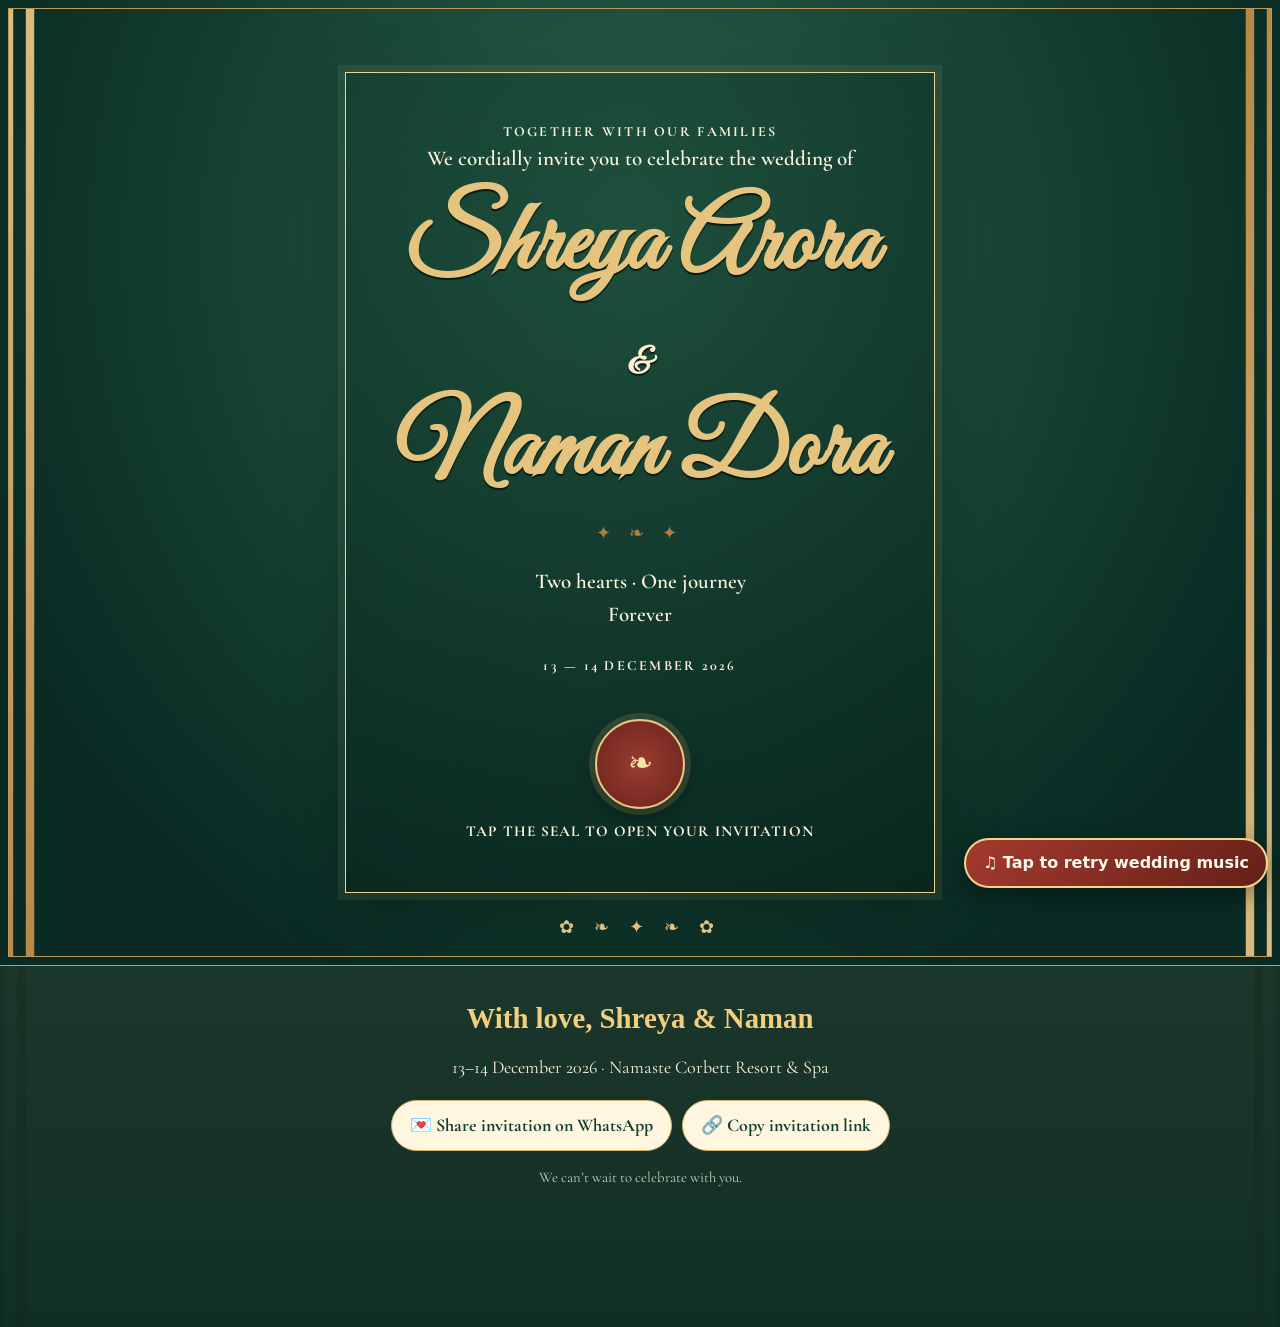
<file: index.html>
<!doctype html>
<html lang="en">
<head>
<meta charset="utf-8"><meta name="viewport" content="width=device-width,initial-scale=1">
<meta name="theme-color" content="#123d31">
<meta name="description" content="Celebrate the wedding of Shreya Arora and Naman Dora on 13–14 December 2026. Explore the ceremonies, venue, family invitation and RSVP.">
<meta name="robots" content="index,follow">
<link rel="canonical" href="https://akhil-dileep.github.io/shreya-naman-invite/">
<meta property="og:type" content="website">
<meta property="og:site_name" content="Shreya &amp; Naman Wedding">
<meta property="og:title" content="Shreya &amp; Naman — Wedding Invitation">
<meta property="og:description" content="With love from our families. Join us for the wedding celebrations on 13–14 December 2026.">
<meta property="og:url" content="https://akhil-dileep.github.io/shreya-naman-invite/">
<meta property="og:image" content="https://akhil-dileep.github.io/shreya-naman-invite/invitation-board.jpg">
<meta property="og:image:alt" content="Floral wedding invitation for Shreya Arora and Naman Dora">
<meta property="og:image:type" content="image/jpeg">
<meta name="twitter:card" content="summary_large_image">
<meta name="twitter:title" content="Shreya &amp; Naman — Wedding Invitation">
<meta name="twitter:description" content="Join Shreya and Naman for their wedding celebrations, 13–14 December 2026.">
<meta name="twitter:image" content="https://akhil-dileep.github.io/shreya-naman-invite/invitation-board.jpg">
<title>Shreya & Naman — Wedding Invitation</title>
<style>
@import url('https://fonts.googleapis.com/css2?family=Cormorant+Garamond:wght@400;500;600&family=Great+Vibes&display=swap');
:root{--green:#123d31;--deep:#092b23;--gold:#c49a54;--cream:#fff5df;--ink:#24473a}
*{box-sizing:border-box}html{scroll-behavior:smooth}body{margin:0;background:#f6ead0;color:var(--ink);font-family:'Cormorant Garamond',Georgia,serif}
button,a{font:inherit}.screen{min-height:100svh;height:auto;display:flex;align-items:center;justify-content:center;padding:26px 16px;position:relative;overflow:visible}
.cover{background:radial-gradient(ellipse at 50% 25%,#285f49,var(--deep) 78%);color:var(--cream);text-align:center}
.cover:before{content:"";position:absolute;inset:8px;border:1px solid var(--gold);background:url('floral-frame.svg') center/100% 100% no-repeat;opacity:.98;pointer-events:none}
.cover:after{content:"✿  ❧  ✦  ❧  ✿";position:absolute;color:#f0d18c;letter-spacing:8px;font-size:18px;left:0;right:0;bottom:22px;pointer-events:none}
.frame{width:min(100%,590px);border:1px solid #c9a76a;padding:clamp(22px,6vw,48px);position:relative;box-shadow:0 0 0 7px #ffffff08,inset 0 0 30px #0002}
.eyebrow{text-transform:uppercase;letter-spacing:.19em;font-size:.8rem}.script{font-family:'Great Vibes',cursive;font-weight:400}.names{font-size:clamp(3.5rem,12vw,6.3rem);line-height:1.02;color:#e4c47e;margin:20px 0 8px}.amp{font-size:2.3rem;color:#fff1d1}.intro{font-size:1.2rem;line-height:1.5}.seal{margin:28px auto 10px;width:90px;height:90px;border-radius:50%;border:2px solid #e5c77e;background:radial-gradient(circle,#9c3c2f,#68231e);color:#f9e4ad;box-shadow:0 0 0 6px #c9a76a30,0 7px 18px #0006;cursor:pointer;font-size:1.9rem;transition:transform .3s}.seal:hover{transform:scale(1.08) rotate(-8deg)}.hint{font-size:.9rem;opacity:.8;letter-spacing:.08em}
.hidden{display:none!important}.reveal{animation:rise .8s both}@keyframes rise{from{opacity:0;transform:translateY(22px)}to{opacity:1;transform:none}}
.paper{background:#fff4dd;position:relative}.paper:before{content:"";position:absolute;inset:8px;border:1px solid #c49a54;background:url('floral-frame.svg') center/100% 100% no-repeat;opacity:.92;pointer-events:none}.paper .frame{z-index:1}.paper .frame{background:#fff8e9ed;border-color:#b98e4c;color:#21483a;text-align:center;backdrop-filter:blur(2px)}
.section-title{font-family:'Cormorant Garamond',Georgia,serif;font-size:clamp(2rem,6vw,3.5rem);font-weight:700;line-height:1.12;color:#1b4b3a;margin:10px 0}.eyebrow{font-weight:700;letter-spacing:.12em;line-height:1.5}.intro{font-size:clamp(1.08rem,2.5vw,1.3rem);font-weight:600;line-height:1.55}.rule{color:#ad8140;letter-spacing:.4em;margin:16px}
h1,h2,h3{text-wrap:balance}h2,h3{font-weight:700}
p,label,.hint,.tiny,.scratch-hint,.event p{line-height:1.6}
.event h3{font-size:clamp(1.3rem,4vw,1.65rem);font-weight:700;line-height:1.2}
.event p{font-size:1.08rem;color:#24473a}
.pill,.pull{font-weight:700;line-height:1.35}
@media(max-width:600px){body{font-size:18px}.frame{padding:24px 16px}.section-title{font-size:clamp(1.9rem,8vw,2.65rem)}.eyebrow{font-size:.86rem;letter-spacing:.09em}.event p{font-size:1.05rem}.pill,.pull{font-size:1rem;white-space:normal;max-width:100%}.cover:before,.paper:before,.photo-section:before,.note:before{inset:5px;background-size:100% 100%}}
.scroll-wrap{width:min(100%,560px);position:relative;z-index:1;text-align:center}.scroll-rod{height:22px;border-radius:12px;background:linear-gradient(#f4dba0,#a87537,#f7dfaa);box-shadow:0 3px 8px #543b1b55;position:relative;z-index:2}.scroll-paper{background:#fff5df;border:1px solid #d2b478;overflow:hidden;max-height:0;transition:max-height 1.3s ease,padding 1.3s ease;padding:0 22px}.scroll-paper.open{max-height:none;overflow:visible;padding:28px 22px}.pull{border:1px solid #e1c27e;background:#174a39;color:#fff4d7;border-radius:99px;padding:12px 24px;margin:20px;cursor:grab;box-shadow:0 5px 0 #0b2b22}.date{font-size:clamp(2.7rem,9vw,4.3rem);color:#a87537;line-height:1.05}.date small{display:block;font-size:1.15rem;letter-spacing:.16em;margin-top:8px}.events{display:grid;grid-template-columns:repeat(auto-fit,minmax(210px,1fr));gap:16px;text-align:left;margin-top:24px}.event{padding:28px 22px 22px;background:linear-gradient(145deg,#fffdf6,#fff5df);border:1px solid #d9c18e;box-shadow:0 7px 18px #74552b12;position:relative;overflow:hidden}.event:before{content:'✿ ❧';position:absolute;top:5px;right:9px;color:#c78f87;font-size:15px;letter-spacing:3px;opacity:.8}.event:after{content:'❧ ✿';position:absolute;bottom:4px;left:9px;color:#67835b;font-size:13px;letter-spacing:2px;opacity:.75}.event h3{font-size:clamp(1.3rem,4vw,1.65rem);font-weight:700;line-height:1.2;margin:0 0 9px;color:#174a39}.event p{margin:5px 0;font-size:1.05rem}.pill{display:inline-block;border:1px solid #b18a4b;border-radius:30px;padding:8px 16px;color:#174a39;text-decoration:none;margin-top:12px;background:#fff8e9;cursor:pointer}.pill:hover{background:#f0dfb9}
.photo-section{background-color:#123d31;background-image:radial-gradient(ellipse at top,#205541,#092b23 80%);color:#fff4dc;text-align:center}.photo-section:before{content:"";position:absolute;inset:8px;border:1px solid #c49a54;background:url('floral-frame.svg') center/100% 100% no-repeat;opacity:.98;pointer-events:none}.photo-section .frame{width:min(100%,620px);z-index:1;background:rgba(9,43,35,.58);border-color:#c49a54}.photo-section .section-title{color:#f0d18c!important}.scratchbox{position:relative;width:min(100%,440px);aspect-ratio:4/5;margin:24px auto 12px;border:5px solid #d0ac65;box-shadow:0 10px 30px #0005;overflow:hidden;background:#e6d1a4}.scratchbox img{width:100%;height:100%;object-fit:cover;display:block}.scratchbox canvas{position:absolute;inset:0;width:100%;height:100%;touch-action:none;cursor:crosshair;transition:opacity .6s}.scratchbox canvas.cleared{opacity:0;pointer-events:none}.scratch-hint{font-size:1.05rem;opacity:.85}.note{background:#fff4dd;color:#1c4938;text-align:center}.note:before{content:"";position:absolute;inset:8px;border:1px solid #c49a54;background:url('floral-frame.svg') center/100% 100% no-repeat;pointer-events:none}.note .frame{z-index:1}.note textarea{width:100%;min-height:90px;border:1px solid #d5b77c;background:#fffaf0;padding:12px;font:1rem Georgia;resize:vertical}.music{display:none!important}.tiny{font-size:.92rem;opacity:.8}.lookbook-link{font-size:1.1rem;font-weight:600}.footer{padding:28px;text-align:center;background-color:#092b23;background-image:linear-gradient(rgba(9,43,35,.88),rgba(9,43,35,.92)),url('floral-frame.svg');background-position:center;background-size:cover;color:#f9e7bd}.toast{min-height:1.2em;font-style:italic}
@media(max-width:480px){.screen{padding:16px 12px}.frame{padding:25px 18px}.events{grid-template-columns:1fr}.scroll-paper.open{padding:22px 15px}}

/* Wedding invitation: accessible typography and floral framing on every individual page. */
.screen{height:auto;min-height:100svh;overflow:visible}
.cover{position:relative;isolation:isolate}
.cover:before,.paper:before,.photo-section:before,.note:before{pointer-events:none}
.cover .frame,.paper .frame,.photo-section .frame,.note .frame{position:relative;z-index:1}
.section-title{font-weight:700;line-height:1.15}
.event h3{font-weight:800}.event p{font-weight:600;line-height:1.65}
.date{font-weight:800}.names{font-weight:700}
.music{display:flex!important;position:fixed;right:12px;bottom:max(12px,env(safe-area-inset-bottom));z-index:9999;align-items:center;justify-content:center;max-width:calc(100vw - 24px);min-height:48px;padding:12px 16px;border:2px solid #f0cf80;border-radius:999px;background:linear-gradient(135deg,#a73528,#6d201a);color:#fff8e8;font-family:Georgia,serif;font-weight:800;font-size:1rem;line-height:1.2;box-shadow:0 6px 22px #0006;cursor:pointer}
@media(max-width:600px){body{font-size:18px}.screen{padding:18px 12px}.events{grid-template-columns:minmax(0,1fr)}.frame{padding:24px 16px}.music{font-size:.9rem;padding:10px 13px}}

/* The ceremony cards have their own stationery treatment, matching the separate-page reference. */
#dateSection .events .event:nth-child(1){background:linear-gradient(145deg,#fffdf7,#fff0df);border-color:#d9b48b}
#dateSection .events .event:nth-child(2){background:linear-gradient(145deg,#174a39,#092b23);border-color:#d5af64}
#dateSection .events .event:nth-child(2) h3{color:#f2d184}
#dateSection .events .event:nth-child(2) p{color:#fff5df}
#dateSection .events .event:nth-child(2):before,#dateSection .events .event:nth-child(2):after{color:#f2d184}
#dateSection .events .event:nth-child(3){background:linear-gradient(145deg,#fff9df,#f8e5ad);border-color:#d4ad55}
#dateSection .events .event:nth-child(4){background:linear-gradient(145deg,#fffdf8,#f9edda);border-color:#d5b77c;box-shadow:inset 0 0 0 5px #fdf8eb, inset 0 0 0 6px #dfc28d}
@media(max-width:600px){#dateSection .events .event{padding:26px 16px 24px}}

/* Richer, page-by-page wedding stationery and accessible text contrast. */
.extra-card{background-image:linear-gradient(rgba(255,249,233,.88),rgba(255,243,220,.90)),url('floral-frame.svg')!important;background-position:center!important;background-size:cover!important}
.extra-section.dark .extra-card{background-image:linear-gradient(rgba(10,48,37,.91),rgba(10,48,37,.91)),url('floral-frame.svg')!important}
.event-mehendi{background:linear-gradient(145deg,#fffdf7,#fff0df)!important;border-color:#d9b48b!important}
.event-engagement{background:linear-gradient(145deg,#174a39,#092b23)!important;border-color:#d5af64!important}
.event-engagement h3,.event-engagement p{color:#fff5df!important}.event-engagement h3{color:#f2d184!important}
.event-haldi{background:linear-gradient(145deg,#fff9df,#f8e5ad)!important;border-color:#d4ad55!important}
.event-wedding{background:linear-gradient(145deg,#fffdf8,#f9edda)!important;border-color:#d5b77c!important;box-shadow:inset 0 0 0 5px #fdf8eb,inset 0 0 0 6px #dfc28d!important}
.event h3,.family-item h3{font-weight:800!important}
strong{font-weight:800}
</style>
<link rel="stylesheet" href="premium.css">
</head>
<body>
<button class="music" id="musicBtn" type="button" aria-label="Play or mute wedding music" aria-pressed="false">♫ Play wedding music</button>
<section class="screen cover" id="cover">
 <div class="frame">
  <div class="eyebrow">Together with our families</div>
  <div class="intro"><span data-content="coverIntro">We cordially invite you to celebrate the wedding of</span></div>
  <h1 class="script names"><span data-content="brideName">Shreya Arora</span><br><span class="amp">&amp;</span><br><span data-content="groomName">Naman Dora</span></h1>
  <div class="rule">✦ ❧ ✦</div><div class="intro"><span data-content="taglineLine1">Two hearts · One journey</span><br><span data-content="taglineLine2">Forever</span></div>
  <p class="eyebrow" style="margin-top:25px"><span data-content="weddingDates">13 — 14 December 2026</span></p>
  <button class="seal" id="openSeal" aria-label="Open invitation">❧</button>
  <div class="hint">TAP THE SEAL TO OPEN YOUR INVITATION</div>
 </div>
</section>
<section class="screen paper hidden" id="dateSection">
 <div class="scroll-wrap reveal">
  <div class="eyebrow">A little keepsake, sealed with love</div>
  <h2 class="script section-title">The Wedding Scroll</h2>
  <div class="scroll-rod"></div>
  <div class="scroll-paper" id="scrollPaper">
   <div class="eyebrow">Save the date</div><div class="date"><span data-content="weddingDay">14</span><small data-content="weddingMonthYear">DECEMBER · 2026</small></div>
   <div class="rule">✦ ❧ ✦</div>
   <p style="font-size:1.25rem">A new chapter begins</p>
   <p class="venue-summary">At <strong data-content="venueName">Namaste Corbett Resort &amp; Spa</strong><br><span data-content="venueLocation">Jim Corbett · Uttarakhand</span></p>
   <p><a class="venue-directions" id="venueDirections" href="https://www.google.com/maps/search/?api=1&amp;query=Namaste%20Corbett%20Resort%20%26%20Spa%2C%20Jim%20Corbett%2C%20Uttarakhand" target="_blank" rel="noopener noreferrer">📍 Open venue in Google Maps ↗</a></p>
   <div class="calendar-actions">
    <button type="button" class="pill" id="addAllCalendar">🗓 Add all events to calendar (.ics)</button>
    <p class="tiny">Calendar entries use the listed start times and estimated end times; you can adjust the duration before saving.</p>
   </div>
   <div class="events">
    <article class="event event-mehendi"><h3 data-content="mehendiTitle">Mehendi Soirée</h3><p><strong data-content="mehendiDate">Sunday, 13 December 2026</strong></p><p data-content="mehendiTime">12:00 noon onwards</p><p data-content="mehendiVenue">The Emerald Lawns</p><p><em data-content="mehendiDress">Festive &amp; Indo-Western</em></p><button type="button" class="pill event-calendar" data-calendar-event="mehendi">🗓 Add to calendar</button></article>
    <article class="event event-engagement"><h3 data-content="engagementTitle">Engagement &amp; Cocktail Gala</h3><p><strong data-content="engagementDate">Sunday, 13 December 2026</strong></p><p data-content="engagementTime">7:00 PM onwards</p><p data-content="engagementVenue">The Starlit Banquet</p><p><em data-content="engagementDress">Evening glamour</em></p><button type="button" class="pill event-calendar" data-calendar-event="engagement">🗓 Add to calendar</button></article>
    <article class="event event-haldi"><h3 data-content="haldiTitle">Haldi Ceremony</h3><p><strong data-content="haldiDate">Monday, 14 December 2026</strong></p><p data-content="haldiTime">9:00 AM onwards</p><p data-content="haldiVenue">The Azure Poolside</p><p><em data-content="haldiDress">Sunshine ethnic vibes</em></p><button type="button" class="pill event-calendar" data-calendar-event="haldi">🗓 Add to calendar</button></article>
    <article class="event event-wedding"><h3 data-content="weddingTitle">The Royal Wedding</h3><p><strong data-content="weddingDate">Monday, 14 December 2026</strong></p><p data-content="weddingTime">4:00 PM onwards</p><p data-content="weddingVenue">The Grand Regal Mandap</p><p data-content="weddingRituals">Varmala 4:00 PM · Pheras 5:00 PM</p><button type="button" class="pill event-calendar" data-calendar-event="wedding">🗓 Add to calendar</button></article>
   </div>
   <p style="margin-top:25px"><span data-content="closingMessage">We can’t wait to celebrate with you.</span></p>
   <a class="pill" href="#photoSection">Continue to our story ↓</a>
  </div>
  <button class="pull" id="pullScroll">↕ Pull the scroll to reveal the date</button>
  <div class="tiny">Tap the scroll handle to unroll it</div>
 </div>
</section>
<section class="screen photo-section hidden" id="photoSection">
 <div class="frame reveal">
  <div class="eyebrow">Our journey together</div><h2 class="script section-title" data-content="storyHeading" style="color:#e4c47e">Same souls, new adventures</h2>
  <p data-content="storyIntro">Scratch away the golden veil to reveal a little moment of us.</p>
  <div class="scratchbox" id="scratchbox"><img id="couplePhoto" src="couple-photo.jpg" alt="Shreya and Naman together" width="440" height="550" loading="lazy" decoding="async"><canvas id="scratchCanvas" aria-label="Scratch to reveal the couple's photo"></canvas></div>
  <div class="scratch-hint">✧ <span data-content="storyHint">Use your finger or mouse to scratch the card</span> ✧</div>
  <p class="tiny">Tip: scratch across the gold surface; the photo will appear beneath.</p>
  <a class="pill" href="#lookbookSection">Explore the celebrations ↓</a>
 </div>
</section>
<section class="screen paper hidden" id="lookbookSection">
 <div class="frame reveal">
  <div class="eyebrow">Dress up for the celebrations</div><h2 class="script section-title" data-content="lookbookHeading">The Wardrobe Lookbook</h2>
  <p style="font-size:1.2rem"><span data-content="lookbookIntro">Just the outfit mood and colour palette for each celebration. Dates, venues and calendar actions are in the wedding scroll above.</span></p>
  <div class="events">
   <article class="event"><h3>Mehendi</h3><p>Festive &amp; Indo-Western</p><p>Greens · Olive · Gold</p></article>
   <article class="event"><h3>Engagement &amp; Cocktail</h3><p>Evening glamour</p><p>Rose · Burgundy · Emerald</p></article>
   <article class="event"><h3>Haldi</h3><p>Sunshine ethnic vibes</p><p>Yellow · Marigold · Gold</p></article>
   <article class="event"><h3>Wedding</h3><p>Festive Indian elegance</p><p>Ivory · Gold · Rose · Jewel tones</p></article>
  </div>
  <div class="lookbook-actions" aria-label="Detailed wardrobe guide">
   <a class="pill" href="lookbook-naman-shreya.pdf" target="_blank" rel="noopener noreferrer">📖 View the detailed lookbook PDF ↗</a>
   <a class="pill" href="lookbook-naman-shreya.pdf" download="Shreya-Naman-Wardrobe-Lookbook.pdf">⬇ Download lookbook PDF</a>
  </div>
  <p class="tiny">The PDF has additional event-by-event outfit guidance. For official dates, times and venue labels, please use the wedding scroll above.</p>
  <div class="lookbook-actions response-actions" aria-label="Guest response forms">
   <a class="pill response-primary" id="openRsvpForm" href="#rsvpSection">📩 RSVP for the wedding</a>
   <a class="pill" id="openWishForm" href="#messageSection">💌 Send your wishes</a>
  </div>
  <p class="tiny">Choose a form above to reply or leave a personal message for the couple.</p>
 </div>
</section>
<section class="screen note hidden" id="messageSection">
 <div class="frame reveal">
  <div class="eyebrow">A little note for us</div><h2 class="script section-title">Your wishes mean the world</h2>
  <p>Leave a wish, a memory, or a message for the couple.</p>
  <label for="wishName" class="wish-label">Your name</label>
  <input id="wishName" name="wishName" type="text" maxlength="120" autocomplete="name" placeholder="Who is sending this wish?">
  <label for="wish" class="wish-label">Your message</label>
  <textarea id="wish" maxlength="2000" placeholder="Write a blessing, a memory, or a little message…"></textarea>
  <p class="note-actions"><button class="pill" id="submitWish" type="button">💌 Send your wishes to the couple</button></p>
  <div class="toast" id="toast" aria-live="polite"></div>
  <p style="margin-top:28px">With love,</p><div class="script" style="font-size:3.4rem;color:#1b4b3a">Shreya &amp; Naman</div>
  <a class="pill" href="#cover">↟ Back to the beginning</a>
 </div>
</section>
<footer class="footer">
 <div class="footer-title">With love, Shreya &amp; Naman</div>
 <p>13–14 December 2026 · Namaste Corbett Resort &amp; Spa</p>
 <div class="share-actions">
  <button type="button" class="pill" id="shareInvite">💌 Share invitation on WhatsApp</button>
  <button type="button" class="pill" id="copyInviteLink">🔗 Copy invitation link</button>
 </div>
 <p class="tiny">We can’t wait to celebrate with you.</p><p class="tiny" id="shareStatus" aria-live="polite"></p>
</footer>
<script>
const $=id=>document.getElementById(id);
const sections=['dateSection','photoSection','lookbookSection','messageSection'];
$('openSeal').addEventListener('click',()=>{ startMusic(); const family=$('familySection'); if(family){family.classList.remove('hidden');family.scrollIntoView({behavior:'smooth',block:'start'});}else{$('dateSection').classList.remove('hidden');$('dateSection').scrollIntoView({behavior:'smooth',block:'start'});} $('openSeal').textContent='✦'; $('openSeal').disabled=true; });
const calendarEvents=[
 {id:'mehendi',start:'2026-12-13T12:00:00+05:30',end:'2026-12-13T14:00:00+05:30',titleId:'mehendiTitle',venueId:'mehendiVenue',dressId:'mehendiDress',fallbackTitle:'Mehendi Soirée'},
 {id:'engagement',start:'2026-12-13T19:00:00+05:30',end:'2026-12-13T21:00:00+05:30',titleId:'engagementTitle',venueId:'engagementVenue',dressId:'engagementDress',fallbackTitle:'Engagement & Cocktail Gala'},
 {id:'haldi',start:'2026-12-14T09:00:00+05:30',end:'2026-12-14T11:00:00+05:30',titleId:'haldiTitle',venueId:'haldiVenue',dressId:'haldiDress',fallbackTitle:'Haldi Ceremony'},
 {id:'wedding',start:'2026-12-14T16:00:00+05:30',end:'2026-12-14T18:00:00+05:30',titleId:'weddingTitle',venueId:'weddingVenue',dressId:'weddingRituals',fallbackTitle:'The Royal Wedding'}
];
function calendarText(id,fallback){return $(id)?.textContent?.trim()||fallback;}
function calendarUtcParts(iso){return new Date(iso).toISOString().replace(/[-:]/g,'').replace(/\.\d{3}Z$/,'Z');}
function calendarGoogleParts(iso){return iso.slice(0,19).replace(/[-:]/g,'');}
function calendarDescription(event){return ['Shreya & Naman Wedding Celebrations',event.dressId?calendarText(event.dressId,''):'','13–14 December 2026','Namaste Corbett Resort & Spa'].filter(Boolean).join('\n');}
function googleCalendarUrl(event){
 const params=new URLSearchParams({action:'TEMPLATE',text:calendarText(event.titleId,event.fallbackTitle),dates:calendarGoogleParts(event.start)+'/'+calendarGoogleParts(event.end),ctz:'Asia/Kolkata',details:calendarDescription(event),location:calendarText(event.venueId,'Namaste Corbett Resort & Spa')+', Namaste Corbett Resort & Spa, Jim Corbett, Uttarakhand'});
 return 'https://calendar.google.com/calendar/render?'+params.toString();
}
function downloadCalendarFile(events){
 const esc=value=>String(value||'').replace(/\\/g,'\\\\').replace(/\n/g,'\\n').replace(/,/g,'\\,').replace(/;/g,'\\;');
 const now=new Date().toISOString().replace(/[-:]/g,'').replace(/\\.\\d{3}Z$/,'Z');
 const lines=['BEGIN:VCALENDAR','VERSION:2.0','PRODID:-//Shreya and Naman//Wedding Invitation//EN','CALSCALE:GREGORIAN','METHOD:PUBLISH'];
 events.forEach(event=>lines.push('BEGIN:VEVENT','UID:'+event.id+'-'+event.start.slice(0,10)+'@shreya-naman-invite','DTSTAMP:'+now,'DTSTART:'+calendarUtcParts(event.start),'DTEND:'+calendarUtcParts(event.end),'SUMMARY:'+esc(calendarText(event.titleId,event.fallbackTitle)),'LOCATION:'+esc(calendarText(event.venueId,'Namaste Corbett Resort & Spa')+', Namaste Corbett Resort & Spa, Jim Corbett, Uttarakhand'),'DESCRIPTION:'+esc(calendarDescription(event)),'END:VEVENT'));
 lines.push('END:VCALENDAR');
 const blob=new Blob([lines.join('\r\n')+'\r\n'],{type:'text/calendar;charset=utf-8'});
 const url=URL.createObjectURL(blob),link=document.createElement('a');
 link.href=url;link.download='Shreya-and-Naman-Wedding-Events.ics';document.body.appendChild(link);link.click();link.remove();URL.revokeObjectURL(url);
}
document.querySelectorAll('[data-calendar-event]').forEach(button=>button.addEventListener('click',()=>{
 const event=calendarEvents.find(item=>item.id===button.dataset.calendarEvent);if(event)window.open(googleCalendarUrl(event),'_blank','noopener,noreferrer');
}));
$('addAllCalendar')?.addEventListener('click',()=>downloadCalendarFile(calendarEvents));
$('pullScroll').addEventListener('click',()=>{
 const p=$('scrollPaper'),button=$('pullScroll'),opening=!p.classList.contains('open');
 if(opening){
   p.style.maxHeight='0px';p.style.overflow='hidden';p.classList.add('open');
   requestAnimationFrame(()=>{p.style.maxHeight=p.scrollHeight+'px';});
   const onOpenEnd=ev=>{if(ev.propertyName!=='max-height')return;if(p.classList.contains('open')){p.style.maxHeight='none';p.style.overflow='visible';}p.removeEventListener('transitionend',onOpenEnd);};
   p.addEventListener('transitionend',onOpenEnd);
 }else{
   p.style.overflow='hidden';p.style.maxHeight=p.scrollHeight+'px';
   requestAnimationFrame(()=>{p.classList.remove('open');p.style.maxHeight='0px';});
 }
 button.textContent=opening?'↕ Roll the scroll back up':'↕ Pull the scroll to reveal the date';
 if(opening){['photoSection','lookbookSection','messageSection','rsvpSection'].forEach(id=>$(id)?.classList.remove('hidden'));initScratch();}
});
/* Energetic original dhol-style Punjabi wedding rhythm. This is generated audio, not a commercial song recording. */
/* Music source: an admin-uploaded licensed audio file when configured; otherwise an original dhol-style fallback. */
let audioCtx=null,musicMaster=null,musicComp=null,musicPlaying=false,musicMuted=false,musicTimer=null,musicStep=0,noiseBuffer=null,uploadedWeddingAudio=null,uploadedMusicPath='';
const musicBtn=$('musicBtn');
function ensureAudio(){
 if(audioCtx)return audioCtx;
 const AC=window.AudioContext||window.webkitAudioContext;
 if(!AC)throw new Error('Audio is unavailable in this browser');
 audioCtx=new AC();
 musicMaster=audioCtx.createGain();musicMaster.gain.value=.78;
 musicComp=audioCtx.createDynamicsCompressor();musicComp.threshold.value=-16;musicComp.ratio.value=4;musicComp.knee.value=12;
 musicMaster.connect(musicComp);musicComp.connect(audioCtx.destination);
 noiseBuffer=audioCtx.createBuffer(1,audioCtx.sampleRate*2,audioCtx.sampleRate);
 const data=noiseBuffer.getChannelData(0);for(let n=0;n<data.length;n++)data[n]=Math.random()*2-1;
 return audioCtx;
}
function musicStatus(text){
 if(!musicBtn)return;
 musicBtn.textContent=text||(musicMuted?'♫ Unmute wedding music':musicPlaying?'♫ Mute wedding music':'♫ Play wedding music');
 musicBtn.setAttribute('aria-pressed',String(musicPlaying&&!musicMuted));
}
function hitTone(from,to,t,dur,vol,type){
 const o=audioCtx.createOscillator(),g=audioCtx.createGain();o.type=type||'sine';o.frequency.setValueAtTime(from,t);
 if(to!==from)o.frequency.exponentialRampToValueAtTime(to,t+Math.min(.11,dur*.65));
 g.gain.setValueAtTime(.0001,t);g.gain.exponentialRampToValueAtTime(vol,t+.006);g.gain.exponentialRampToValueAtTime(.0001,t+dur);
 o.connect(g);g.connect(musicMaster);o.onended=()=>{o.disconnect();g.disconnect();};o.start(t);o.stop(t+dur+.03);
}
function hitNoise(t,dur,vol,filterType,hz){
 const src=audioCtx.createBufferSource(),f=audioCtx.createBiquadFilter(),g=audioCtx.createGain();src.buffer=noiseBuffer;
 f.type=filterType;f.frequency.value=hz;f.Q.value=.8;g.gain.setValueAtTime(.0001,t);g.gain.exponentialRampToValueAtTime(vol,t+.004);g.gain.exponentialRampToValueAtTime(.0001,t+dur);
 src.connect(f);f.connect(g);g.connect(musicMaster);src.onended=()=>{src.disconnect();f.disconnect();g.disconnect();};src.start(t);src.stop(t+dur+.02);
}
function dholStep(step,t){
 const n=step%16;
 if([0,4,8,12].includes(n)){hitTone(135,56,t,.19,.72,'sine');hitTone(205,90,t,.13,.25,'triangle');}
 if([2,6,10,14].includes(n)){hitTone(205,125,t,.10,.33,'triangle');hitNoise(t,.07,.15,'bandpass',1300);}
 if([4,7,12,15].includes(n))hitNoise(t+.01,.11,.18,'bandpass',1900);
 if([1,5,9,13].includes(n))hitNoise(t,.045,.055,'highpass',6500);
 const hook=[587.33,659.25,783.99,880,783.99,659.25,587.33,523.25][Math.floor(n/2)%8];
 if(n%2===0)hitTone(hook,hook,t,.17,.045,'sawtooth');
}
function dholLoop(){if(!musicPlaying||!audioCtx)return;dholStep(musicStep,audioCtx.currentTime);musicStep=(musicStep+1)%16;musicTimer=setTimeout(dholLoop,250);}
function updateMusicVolume(){
 if(uploadedWeddingAudio)uploadedWeddingAudio.volume=musicMuted?0:1;
 if(audioCtx&&musicMaster){musicMaster.gain.cancelScheduledValues(audioCtx.currentTime);musicMaster.gain.setTargetAtTime(musicMuted?.0001:.78,audioCtx.currentTime,.03);}
 musicStatus();
}
function toggleMute(){
 if(!musicPlaying)return startMusic();
 musicMuted=!musicMuted;updateMusicVolume();
}
async function startMusic(){
 try{
  const cfg=window.inviteConfigPromise?await window.inviteConfigPromise:(window.INVITE_CONFIG||{});
  if(cfg && cfg.musicPath){
   if(!uploadedWeddingAudio||uploadedMusicPath!==cfg.musicPath){
    if(uploadedWeddingAudio){uploadedWeddingAudio.pause();uploadedWeddingAudio.src='';}
    uploadedWeddingAudio=new Audio(cfg.musicPath);uploadedWeddingAudio.loop=true;uploadedWeddingAudio.preload='auto';uploadedMusicPath=cfg.musicPath;
   }
   await uploadedWeddingAudio.play();
   musicPlaying=true;musicMuted=false;musicStatus();return;
  }
  ensureAudio();await audioCtx.resume();
  if(audioCtx.state!=='running'){musicStatus('♫ Tap to play wedding music');return;}
  if(musicPlaying){musicMuted=false;updateMusicVolume();return;}
  musicPlaying=true;musicMuted=false;musicMaster.gain.setTargetAtTime(.78,audioCtx.currentTime,.025);musicStatus();dholLoop();
 }catch(err){musicPlaying=false;musicStatus('♫ Tap to retry wedding music');}
}
function stopMusic(){
 musicPlaying=false;musicMuted=false;if(musicTimer)clearTimeout(musicTimer);
 if(uploadedWeddingAudio){uploadedWeddingAudio.pause();}
 if(audioCtx&&musicMaster){musicMaster.gain.cancelScheduledValues(audioCtx.currentTime);musicMaster.gain.setTargetAtTime(.0001,audioCtx.currentTime,.02);}
 musicStatus();
}
musicBtn?.addEventListener('click',()=>{if(!musicPlaying)startMusic();else toggleMute();});
/* Attempt autoplay after settings have loaded. Browsers may block it; the visible control remains the fallback. */
window.addEventListener('load', function(){ startMusic(); }, { once: true });
let scratchReady=false;
function initScratch(){if(scratchReady)return;scratchReady=true;const c=$('scratchCanvas'),box=$('scratchbox'),ctx=c.getContext('2d');const setup=()=>{const r=box.getBoundingClientRect();c.width=Math.round(r.width*devicePixelRatio);c.height=Math.round(r.height*devicePixelRatio);ctx.setTransform(devicePixelRatio,0,0,devicePixelRatio,0,0);const w=r.width,h=r.height;let grad=ctx.createLinearGradient(0,0,w,h);grad.addColorStop(0,'#f5e0a1');grad.addColorStop(.4,'#b88642');grad.addColorStop(.7,'#e7c77c');grad.addColorStop(1,'#9d6b32');ctx.fillStyle=grad;ctx.fillRect(0,0,w,h);ctx.fillStyle='#fff2c8';ctx.textAlign='center';ctx.font='26px Georgia';ctx.fillText('A little surprise',w/2,h/2-12);ctx.font='15px Georgia';ctx.fillText('Scratch to reveal ✧',w/2,h/2+20);ctx.globalCompositeOperation='destination-out';};setup();let drawing=false;function point(e){const r=c.getBoundingClientRect();return {x:e.clientX-r.left,y:e.clientY-r.top}}function scratch(e){if(!drawing)return;e.preventDefault();const p=point(e);ctx.beginPath();ctx.arc(p.x,p.y,22,0,Math.PI*2);ctx.fill();}c.addEventListener('pointerdown',e=>{drawing=true;c.setPointerCapture(e.pointerId);scratch(e)});c.addEventListener('pointermove',scratch);c.addEventListener('pointerup',()=>{drawing=false;const d=ctx.getImageData(0,0,c.width,c.height).data;let clear=0;for(let i=3;i<d.length;i+=4)if(d[i]<20)clear++;if(clear>d.length/4*.43)c.classList.add('cleared')});window.addEventListener('resize',()=>{if(!c.classList.contains('cleared'))setup()});}

$('shareInvite')?.addEventListener('click',()=>{
 const invitationUrl=window.location.href.split('#')[0];
 const shareText='You’re invited! Join Shreya Arora & Naman Dora for their wedding celebrations, 13–14 December 2026. Open the invitation: '+invitationUrl;
 window.open('https://wa.me/?text='+encodeURIComponent(shareText),'_blank','noopener,noreferrer');
});
$('copyInviteLink')?.addEventListener('click',async()=>{
 const link=window.location.href.split('#')[0];
 const toast=$('shareStatus')||$('toast');
 try{await navigator.clipboard.writeText(link);if(toast)toast.textContent='Invitation link copied. You can paste it into WhatsApp.';}
 catch(err){if(toast)toast.textContent='Copy this invitation link: '+link;}
});
</script>
<script src="enhancements.js"></script>

<script>
window.inviteConfigPromise = (async function(){
  try {
    const response = await fetch('site-content.json', {cache:'no-store'});
    if (!response.ok) throw new Error('Content settings could not be loaded');
    const cfg = await response.json();
    window.INVITE_CONFIG = cfg;
    document.querySelectorAll('[data-content]').forEach(function(el){
      const value = cfg[el.getAttribute('data-content')];
      if (typeof value === 'string') {
        el.textContent = value;
        if (/Parents|Grandparents/.test(el.getAttribute('data-content'))) el.style.whiteSpace = 'pre-line';
      }
    });
    const photo = document.getElementById('couplePhoto');
    if (photo && cfg.photoPath) photo.src = cfg.photoPath;
    const lookbookPath = cfg.lookbookPath || 'lookbook-naman-shreya.pdf';
    ['lookbookPdfLink','lookbookDownloadLink'].forEach(function(id){
      const link=document.getElementById(id);
      if(link)link.href=lookbookPath;
    });
    const directions = document.getElementById('venueDirections');
    if (directions && cfg.venueMapsUrl) directions.href = cfg.venueMapsUrl;
    const shareImage = document.querySelector('meta[property="og:image"]');
    if (shareImage && cfg.previewImage) shareImage.content = new URL(cfg.previewImage, window.location.href).href;
    const bgSpecs = [
      ['coverBackground','cover','linear-gradient(rgba(7,45,34,.68),rgba(4,28,22,.76))'],
      ['scrollBackground','dateSection','linear-gradient(rgba(255,247,228,.80),rgba(255,240,211,.84))'],
      ['photoBackground','photoSection','linear-gradient(rgba(9,43,35,.78),rgba(9,43,35,.86))'],
      ['lookbookBackground','lookbookSection','linear-gradient(rgba(255,247,228,.77),rgba(255,240,211,.84))'],
      ['familyBackground','familySection','linear-gradient(rgba(255,249,233,.80),rgba(255,243,220,.86))'],
      ['countdownBackground','countdownSection','linear-gradient(rgba(255,249,233,.82),rgba(255,243,220,.86))'],
      ['rsvpBackground','rsvpSection','linear-gradient(rgba(9,43,35,.82),rgba(9,43,35,.90))'],
      ['wishesBackground','messageSection','linear-gradient(rgba(9,43,35,.80),rgba(9,43,35,.90))']
    ];
    bgSpecs.forEach(function(spec){
      const el=document.getElementById(spec[1]), path=cfg[spec[0]];
      if(!el||!path)return;
      try{
        const imageUrl=new URL(path,window.location.href).href.replace(/"/g,'%22');
        el.style.backgroundImage=spec[2]+', url("'+imageUrl+'")';
        el.style.backgroundPosition='center';
        el.style.backgroundSize='cover';
        el.style.backgroundAttachment='scroll';
      }catch(_){}
    });
    return cfg;
  } catch (error) {
    console.warn('Invitation settings fallback:', error);
    window.INVITE_CONFIG = {};
    return {};
  }
})();
</script>

</body></html>
</file>
<file: premium.css>
/* Premium, responsive polish layered over the existing invitation. */
:root{color-scheme:light;--premium-ink:#193d31;--premium-gold:#c79b50;--premium-blush:#e6aaa0;--premium-ivory:#fff7e7}
html{scroll-behavior:smooth;scroll-padding-top:18px}
body{overflow-x:hidden;background:#fff2d9;color:var(--premium-ink);font-size:18px;line-height:1.65}
.screen{min-height:100svh;height:auto;overflow:visible;isolation:isolate;align-items:flex-start;padding:clamp(22px,4vh,46px) clamp(12px,3vw,28px)}
#cover{align-items:center;justify-content:center;padding-block:clamp(36px,8vh,86px)}
#cover .frame{z-index:2;background:linear-gradient(145deg,rgba(7,45,34,.22),rgba(4,26,21,.42));border:1px solid #eed08d;box-shadow:0 0 0 7px #f3d38b14,0 20px 64px #0003}
#cover .eyebrow{font-size:.88rem;letter-spacing:.16em;font-weight:800}
#cover .names{font-weight:600;letter-spacing:.005em;text-shadow:0 2px 1px #061b15}
#cover .intro{font-size:clamp(1.08rem,2.4vw,1.32rem);font-weight:600}
#cover .hint{font-size:.95rem;font-weight:750;letter-spacing:.07em;opacity:1}
.paper{background:linear-gradient(180deg,#fff5df,#fff0d5);isolation:isolate}
.paper:before{background:url('floral-frame.svg') center/100% 100% no-repeat;border:1px solid #c49a54;opacity:.92;inset:7px;z-index:-1}
.paper>.frame,.paper>.scroll-wrap{position:relative;z-index:1;margin-inline:auto}
.paper .frame{background:rgba(255,250,239,.95);box-shadow:0 10px 36px #714c2217,inset 0 0 0 4px #fffaf0;border:1px solid #c49a54;backdrop-filter:none}
.section-title{font-weight:800;line-height:1.12;letter-spacing:.005em;text-wrap:balance}
.eyebrow{font-weight:800;letter-spacing:.12em;line-height:1.5}
p,label,.tiny,.hint,.scratch-hint,.event p{line-height:1.65}
strong{font-weight:800}
#dateSection{align-items:flex-start}
#dateSection .scroll-wrap{width:min(100%,920px);margin-inline:auto}
#dateSection .scroll-paper{max-height:0;overflow:hidden;transition:max-height .75s cubic-bezier(.2,.75,.25,1),padding .45s ease;will-change:max-height}
#dateSection .scroll-paper.open{padding:clamp(18px,4vw,34px);overflow:visible}
#dateSection .date{font-weight:800;color:#935522;text-shadow:0 1px #fff}
#dateSection .events{grid-template-columns:repeat(2,minmax(0,1fr));gap:18px}
#dateSection .event{border-radius:4px;min-width:0;padding:30px 22px 26px;box-shadow:0 10px 30px #65431b17}
#dateSection .event:before{content:"✿  ❧";font-size:20px;color:#ca8f8d}
#dateSection .event:after{content:"❧  ✿";font-size:16px;color:#68805c}
#dateSection .event h3{font-size:clamp(1.35rem,3.4vw,1.8rem);font-weight:800;line-height:1.2}
#dateSection .event p{font-size:1.1rem;font-weight:600;overflow-wrap:anywhere}
#dateSection .event-mehendi{background:linear-gradient(150deg,#fffaf0,#f6e9d2);border-color:#d4aa76}
#dateSection .event-engagement{background:radial-gradient(ellipse at top,#225541,#092b23 84%);border-color:#d9b66f}
#dateSection .event-engagement h3{color:#f5d991}
#dateSection .event-engagement p{color:#fff4df}
#dateSection .event-haldi{background:linear-gradient(150deg,#fff9dc,#f6d98a);border-color:#dcb653}
#dateSection .event-wedding{background:linear-gradient(150deg,#fffdf7,#f4e4c7);border-color:#bda06d;box-shadow:inset 0 0 0 5px #fff9ed,inset 0 0 0 6px #ddbf87,0 10px 30px #65431b17}
.venue-directions{display:inline-flex;min-height:46px;align-items:center;gap:8px;margin:6px 0 14px;padding:10px 18px;border-radius:999px;border:1px solid #b68a43;background:#154a39;color:#fff6df;font-size:1rem;font-weight:800;text-decoration:none}
.venue-directions:focus-visible,.pill:focus-visible,button:focus-visible,a:focus-visible{outline:3px solid #9e692b;outline-offset:3px}
.photo-section{align-items:flex-start;padding-block:clamp(24px,5vh,52px);background:radial-gradient(ellipse at 50% 0,#2d694f,#0a2b23 78%);color:#fff5df}
.photo-section:before{inset:7px;border-color:#dbb96f;background:url('floral-frame.svg') center/100% 100% no-repeat;opacity:.96;z-index:-1}
.photo-section .frame{width:min(100%,720px);background:linear-gradient(145deg,rgba(8,47,36,.92),rgba(7,35,28,.95));border:1px solid #d9b66f;box-shadow:0 15px 42px #0003}
.photo-section .section-title{color:#f1cf7d!important}
.scratchbox{width:min(100%,420px);border:6px solid #d2aa5e;border-radius:5px;box-shadow:0 12px 36px #0005}
.scratch-hint{font-weight:700}
#lookbookSection{background:linear-gradient(180deg,#fff6e1,#f3dfbb)}
#lookbookSection .frame{width:min(100%,850px)}
#lookbookSection .events .event{border-radius:4px}
#messageSection.note{background:radial-gradient(ellipse at top,#235941,#092b23 85%);color:#fff5df}
#messageSection.note:before{inset:7px;border-color:#d5b46d;background:url('floral-frame.svg') center/100% 100% no-repeat;z-index:-1;opacity:.98}
#messageSection.note .frame{width:min(100%,720px);background:rgba(7,43,33,.9);border-color:#d5b46d;box-shadow:0 12px 42px #0003}
#messageSection.note .section-title{color:#f2d38b}
#messageSection.note .script{color:#f2d38b!important}
#messageSection.note textarea,#messageSection.note input{width:100%;min-height:48px;padding:13px 14px;background:#fffaf0;color:#193d31;border:1px solid #d7b76d;border-radius:5px;font:600 16px/1.55 system-ui,sans-serif}
#messageSection.note textarea{min-height:120px}
.note-actions{display:flex;justify-content:center;flex-wrap:wrap;gap:10px}
.note-actions button{min-height:48px}
.footer{position:relative;padding:36px 18px 90px;background:linear-gradient(rgba(8,39,30,.92),rgba(8,39,30,.96)),url('floral-frame.svg') center/cover;color:#fff3d9;text-align:center;border-top:1px solid #c79b50}
.footer .footer-title{font:700 clamp(1.25rem,4vw,1.8rem) Georgia,serif;color:#f1cf7d}
.footer .share-actions{display:flex;justify-content:center;flex-wrap:wrap;gap:10px;margin:14px auto;max-width:680px}
.share-actions .pill,.share-actions button{min-height:48px;margin-top:0;padding:12px 18px;background:#fff6df;border:1px solid #d6b36d;color:#123d31;font-weight:800}
.music{display:flex!important;align-items:center;justify-content:center;gap:8px;position:fixed;right:max(12px,env(safe-area-inset-right));bottom:max(12px,env(safe-area-inset-bottom));z-index:9999;min-height:50px;max-width:calc(100vw - 24px);padding:12px 17px;border:2px solid #f4d48a;border-radius:999px;background:linear-gradient(135deg,#a53a2e,#642019);color:#fff9eb;font:800 1rem/1.25 system-ui,sans-serif;box-shadow:0 7px 26px #0006;cursor:pointer;touch-action:manipulation}
.music[aria-pressed="true"]{background:linear-gradient(135deg,#174a39,#092b23)}
.pill,.pull,button{min-height:46px;touch-action:manipulation}
.pill{font-weight:800;white-space:normal;max-width:100%;line-height:1.35}
input,select,textarea{font-size:16px!important}
.extra-section{min-height:100svh;align-items:flex-start;overflow:visible}
.extra-section .extra-card{width:min(100%,760px);border-radius:4px;box-shadow:0 12px 38px #63431c19}
.extra-section .extra-title{font-weight:800;text-wrap:balance}
.extra-section .family-item{border-radius:4px}
#rsvpSection .extra-card{width:min(100%,720px)}
#rsvpSection .rsvp-form{gap:14px}
#rsvpSection .rsvp-form label{font-weight:800}
#rsvpSection .rsvp-status{overflow-wrap:anywhere}
#rsvpSection .rsvp-form button{width:100%}
.rsvp-events-note{font-size:.94rem;opacity:.9}
.page-lead{max-width:60ch;margin-inline:auto}
@media(max-width:760px){
 body{font-size:17px}
 .screen{padding:24px 13px}
 #cover{padding:40px 14px;min-height:100svh}
 #cover .frame{padding:26px 17px;width:100%;max-width:560px}
 #cover .names{font-size:clamp(3rem,12vw,4.2rem)}
 #dateSection .scroll-wrap{width:100%}
 #dateSection .scroll-paper.open{padding:20px 13px}
 #dateSection .events{grid-template-columns:minmax(0,1fr);gap:14px}
 #dateSection .event{padding:26px 17px 23px}
 .photo-section .frame,#lookbookSection .frame,#messageSection.note .frame{width:100%;padding:24px 16px}
 .scratchbox{width:min(100%,390px);margin:20px auto 12px}
 .extra-section{padding:22px 12px}
 .extra-section .extra-card{padding:22px 15px}
 .extra-section .family-grid{grid-template-columns:minmax(0,1fr)}
 .footer{padding-bottom:100px}
 .share-actions>*{width:min(100%,320px)}
 .music{right:10px;bottom:max(10px,env(safe-area-inset-bottom));font-size:.9rem;min-height:46px;padding:10px 14px}
}
@media(min-width:761px){
 #dateSection .scroll-paper.open .events{grid-template-columns:repeat(2,minmax(0,1fr))}
}
@media(prefers-reduced-motion:reduce){
 html{scroll-behavior:auto}
 *,*::before,*::after{animation-duration:.01ms!important;animation-iteration-count:1!important;transition-duration:.01ms!important;scroll-behavior:auto!important}
}

/* Anti-bot honeypots stay off-screen without affecting the visible layout. */
.honeypot{position:absolute!important;left:-10000px!important;top:auto!important;width:1px!important;height:1px!important;overflow:hidden!important}
.wish-label{display:block;margin:12px 0 5px;font-weight:800}
#messageSection .toast{min-height:1.5em;margin:12px 0;overflow-wrap:anywhere}
#messageSection .tiny{color:inherit;opacity:.9}
#shareStatus{min-height:1.2em;overflow-wrap:anywhere}


/* Lookbook actions and calendar controls. */
.lookbook-actions{display:flex;flex-wrap:wrap;align-items:center;justify-content:center;gap:9px;margin:18px 0}
.lookbook-actions .pill{margin:0}
.calendar-actions{margin:18px auto 14px;text-align:center}
.calendar-actions .pill{margin:0 auto 8px;max-width:100%}
.calendar-actions .tiny{margin:0 auto 10px;max-width:620px}
.event-calendar{display:inline-flex;align-items:center;justify-content:center;min-height:44px;margin:8px auto 0!important;font-size:.96rem!important;padding:10px 16px!important;max-width:100%}
#attendanceSummary .db-count{flex:1 1 150px;min-width:135px}
@media(max-width:600px){.lookbook-actions .pill,.calendar-actions .pill,.event .event-calendar{width:100%;white-space:normal}.calendar-actions .tiny{font-size:.86rem}}

/* Distinct, easy-to-find calls to action below the wardrobe cards. */
.lookbook-actions.response-actions{margin:24px 0 8px;gap:12px}
.response-actions .pill{min-height:50px;padding:12px 20px;font-weight:800;font-size:1rem}
.response-actions .response-primary{background:#123d31;color:#fff5df;border-color:#c49a54}
.response-actions .pill:not(.response-primary){background:#fff9e9;color:#123d31}
@media(max-width:600px){.lookbook-actions.response-actions .pill{width:100%;white-space:normal}}
</file>
